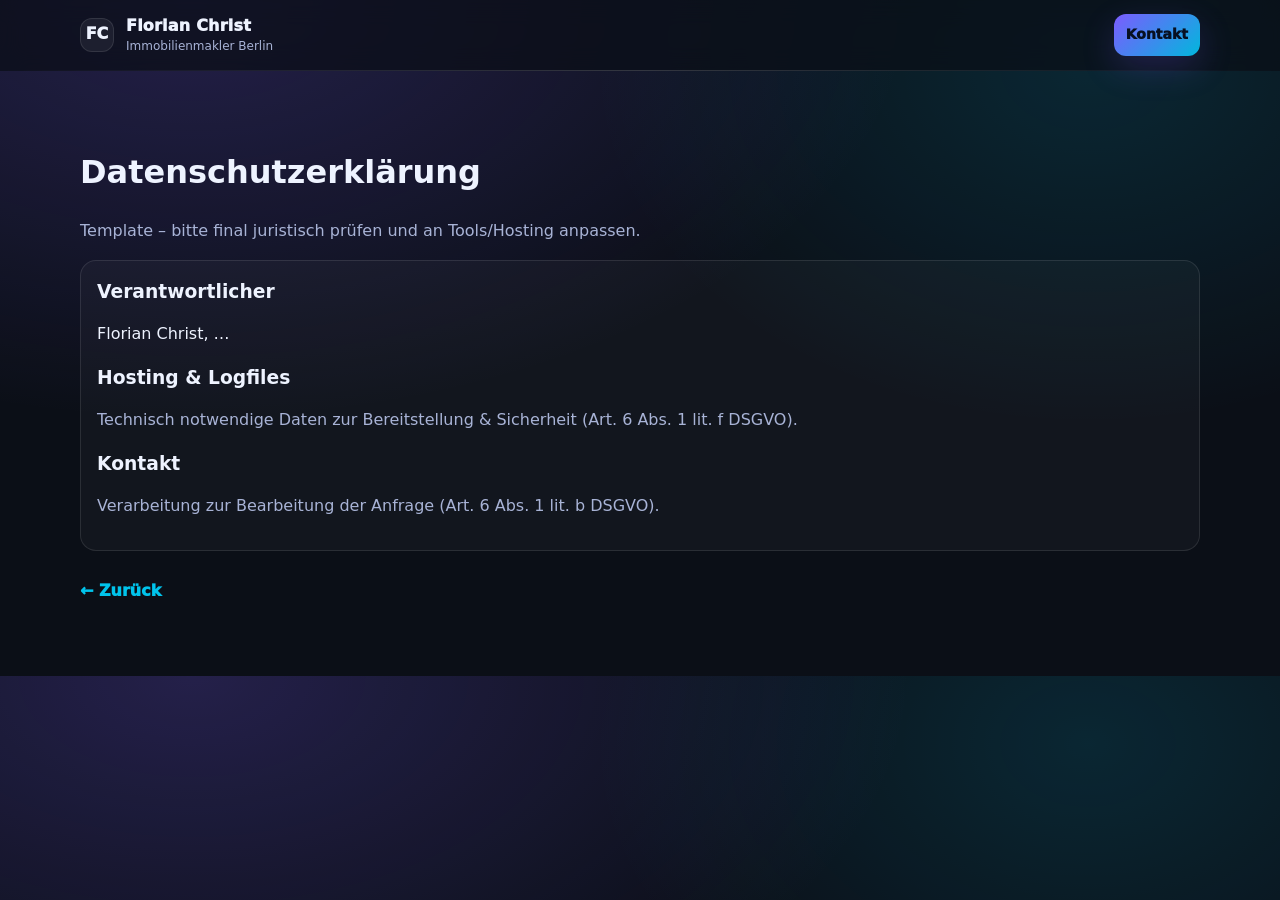
<file: datenschutz.html>
<!-- /v1-editorial/datenschutz.html (kurz, gleiche Struktur wie vorher) -->
<!doctype html>
<html lang="de">
<head>
  <meta charset="utf-8" />
  <meta name="viewport" content="width=device-width, initial-scale=1" />
  <title>Datenschutz | Florian Christ</title>
  <meta name="robots" content="noindex" />
  <link rel="stylesheet" href="./styles.css" />
</head>
<body>
  <header class="top">
    <div class="wrap top__inner">
      <a class="brand" href="./index.html"><span class="brand__mark">FC</span><span class="brand__text"><strong>Florian Christ</strong><small>Immobilienmakler Berlin</small></span></a>
      <a class="btn btn--sm" href="./index.html#kontakt">Kontakt</a>
    </div>
    <div class="top__line"></div>
  </header>

  <main class="sec">
    <div class="wrap">
      <h1>Datenschutzerklärung</h1>
      <p class="muted">Template – bitte final juristisch prüfen und an Tools/Hosting anpassen.</p>
      <div class="card">
        <h3>Verantwortlicher</h3>
        <p>Florian Christ, …</p>
        <h3>Hosting & Logfiles</h3>
        <p class="muted">Technisch notwendige Daten zur Bereitstellung & Sicherheit (Art. 6 Abs. 1 lit. f DSGVO).</p>
        <h3>Kontakt</h3>
        <p class="muted">Verarbeitung zur Bearbeitung der Anfrage (Art. 6 Abs. 1 lit. b DSGVO).</p>
      </div>
      <p><a class="link" href="./index.html">← Zurück</a></p>
    </div>
  </main>
</body>
</html>
</file>
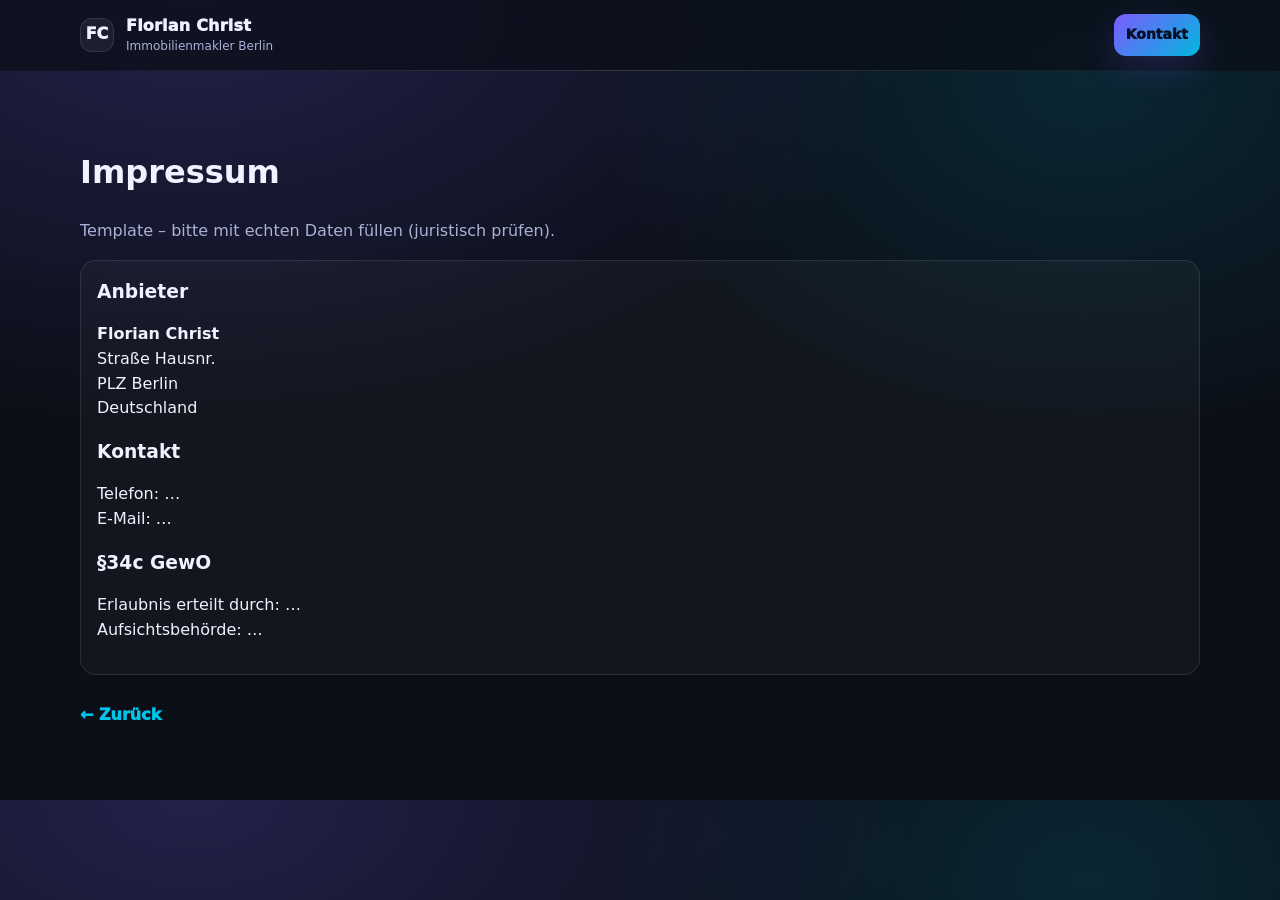
<file: impressum.html>
<!-- /v1-editorial/impressum.html (kurz, gleiche Struktur wie vorher) -->
<!doctype html>
<html lang="de">
<head>
  <meta charset="utf-8" />
  <meta name="viewport" content="width=device-width, initial-scale=1" />
  <title>Impressum | Florian Christ</title>
  <meta name="robots" content="noindex" />
  <link rel="stylesheet" href="./styles.css" />
</head>
<body>
  <header class="top">
    <div class="wrap top__inner">
      <a class="brand" href="./index.html"><span class="brand__mark">FC</span><span class="brand__text"><strong>Florian Christ</strong><small>Immobilienmakler Berlin</small></span></a>
      <a class="btn btn--sm" href="./index.html#kontakt">Kontakt</a>
    </div>
    <div class="top__line"></div>
  </header>

  <main class="sec">
    <div class="wrap">
      <h1>Impressum</h1>
      <p class="muted">Template – bitte mit echten Daten füllen (juristisch prüfen).</p>
      <div class="card">
        <h3>Anbieter</h3>
        <p><strong>Florian Christ</strong><br/>Straße Hausnr.<br/>PLZ Berlin<br/>Deutschland</p>
        <h3>Kontakt</h3>
        <p>Telefon: …<br/>E-Mail: …</p>
        <h3>§34c GewO</h3>
        <p>Erlaubnis erteilt durch: …<br/>Aufsichtsbehörde: …</p>
      </div>
      <p><a class="link" href="./index.html">← Zurück</a></p>
    </div>
  </main>
</body>
</html>
</file>
<file: styles.css>
/* /v1-editorial/styles.css */
:root{
  --bg:#0b0f17;
  --panel:#0f1624;
  --panel2:#0c1320;
  --text:#eef3ff;
  --muted:#a8b3d6;
  --line:rgba(255,255,255,.10);
  --a:#7c5cff;
  --b:#00d4ff;
  --r1:16px;
  --r2:24px;
  --max:1120px;
  --shadow: 0 18px 60px rgba(0,0,0,.45);
  --ease:cubic-bezier(.2,.8,.2,1);
}

*{ box-sizing:border-box; }
html{ scroll-behavior:smooth; }
body{
  margin:0;
  font-family: ui-sans-serif, system-ui, -apple-system, Segoe UI, Roboto, Arial;
  color:var(--text);
  background:
    radial-gradient(1200px 700px at 15% 0%, rgba(124,92,255,.22), transparent 60%),
    radial-gradient(900px 650px at 85% 10%, rgba(0,212,255,.12), transparent 55%),
    var(--bg);
  line-height:1.55;
  overflow-x:hidden;
}

a{ color:inherit; }
.wrap{ width:min(var(--max), calc(100% - 40px)); margin:0 auto; }
.muted{ color:var(--muted); }
.small{ font-size:12px; }

.skip{ position:absolute; left:-999px; top:auto; width:1px; height:1px; overflow:hidden; }
.skip:focus{ left:16px; top:16px; width:auto; height:auto; padding:10px 12px; border-radius:12px; background:rgba(255,255,255,.06); border:1px solid var(--line); z-index:999; }

.top{
  position:sticky; top:0; z-index:50;
  background: rgba(11,15,23,.72);
  backdrop-filter: blur(12px);
}
.top__line{ height:1px; background:linear-gradient(90deg, transparent, rgba(255,255,255,.16), transparent); }
.top__inner{ display:flex; align-items:center; justify-content:space-between; gap:14px; padding:14px 0; }

.brand{ display:flex; align-items:center; gap:12px; text-decoration:none; }
.brand__mark{
  width:34px; height:34px; border-radius:12px;
  display:flex; align-items:center; justify-content:center;
  font-weight:950;
  background: rgba(255,255,255,.06);
  border:1px solid var(--line);
}
.brand__text strong{ display:block; font-weight:950; letter-spacing:.2px; }
.brand__text small{ display:block; font-size:12px; color:var(--muted); margin-top:-2px; }

.nav{ display:flex; align-items:center; gap:18px; }
.nav a{ text-decoration:none; color:var(--muted); font-weight:800; font-size:14px; }
.nav a:hover{ color:var(--text); }

.nav__toggle{
  display:none;
  width:44px; height:44px; border-radius:14px;
  background:rgba(255,255,255,.06);
  border:1px solid var(--line);
  cursor:pointer;
}
.nav__toggle span{ display:block; width:18px; height:2px; background:var(--text); margin:5px auto; }

.btn{
  display:inline-flex; align-items:center; justify-content:center;
  padding:12px 16px;
  border-radius:14px;
  border:0;
  cursor:pointer;
  text-decoration:none;
  font-weight:950;
  color:#071022;
  background: linear-gradient(135deg, rgba(124,92,255,1), rgba(0,212,255,.85));
  box-shadow: 0 12px 34px rgba(124,92,255,.20);
  transition: transform .25s var(--ease), filter .25s var(--ease);
}
.btn:hover{ transform: translateY(-1px); filter:saturate(1.05); }
.btn--ghost{
  background: transparent;
  color: var(--text);
  border:1px solid rgba(124,92,255,.55);
  box-shadow:none;
}
.btn--sm{ padding:10px 12px; border-radius:12px; font-size:14px; }

.hero{ padding:58px 0 22px; }
.hero__grid{ display:grid; grid-template-columns: 1.15fr .85fr; gap:18px; align-items:stretch; }
.kicker{
  display:inline-flex;
  padding:8px 12px;
  border-radius:999px;
  background:rgba(255,255,255,.06);
  border:1px solid var(--line);
  color:var(--muted);
  font-weight:850;
  font-size:13px;
}
.hero h1{ margin:14px 0 10px; font-size: clamp(34px, 4.2vw, 56px); line-height:1.04; letter-spacing:-.8px; }
.lead{ margin:0; font-size:18px; color:rgba(238,243,255,.88); max-width:62ch; }
.cta{ display:flex; gap:12px; flex-wrap:wrap; margin:18px 0 14px; }

.hero__panel{
  border-radius: var(--r2);
  border:1px solid rgba(255,255,255,.14);
  background: linear-gradient(180deg, rgba(255,255,255,.06), rgba(255,255,255,.03));
  box-shadow: var(--shadow);
  padding:16px;
}
.panel__tag{
  display:inline-flex;
  padding:7px 10px;
  border-radius:999px;
  background: rgba(0,212,255,.10);
  border:1px solid rgba(0,212,255,.22);
  font-weight:950;
  font-size:12px;
  color:rgba(238,243,255,.9);
}
.hero__panel h2{ margin:10px 0 8px; letter-spacing:-.3px; }
.checks{ margin:12px 0 0; padding-left:18px; color:var(--muted); }
.checks li{ margin:6px 0; }
.link{ display:inline-block; margin-top:12px; color:rgba(0,212,255,.92); font-weight:950; text-decoration:none; }
.link:hover{ text-decoration:underline; }

.numbers{ display:flex; gap:12px; flex-wrap:wrap; margin-top:10px; }
.num{
  padding:12px;
  border-radius:16px;
  border:1px solid var(--line);
  background:rgba(255,255,255,.04);
  min-width:170px;
}
.num strong{ font-size:22px; }
.num span{ display:block; font-size:13px; font-weight:850; color:var(--muted); margin-top:2px; }

.sec{ padding:56px 0; }
.sec--alt{ background:rgba(255,255,255,.02); border-top:1px solid var(--line); border-bottom:1px solid var(--line); }
.sec__head{ margin-bottom:18px; }
.sec__head h2{ margin:0 0 8px; font-size:28px; letter-spacing:-.3px; }
.sec__head p{ margin:0; max-width:75ch; }

.grid4{ display:grid; grid-template-columns: repeat(4, 1fr); gap:12px; }
.card{
  border-radius: var(--r1);
  border:1px solid var(--line);
  background:rgba(255,255,255,.03);
  padding:16px;
}
.card h3{ margin:0 0 8px; }
.card ul{ margin:12px 0 0; padding-left:18px; color:var(--muted); }
.card li{ margin:6px 0; }

.steps{ list-style:none; margin:0; padding:0; display:grid; gap:10px; }
.step{
  display:grid;
  grid-template-columns: 60px 1fr;
  gap:12px;
  padding:14px;
  border-radius: var(--r1);
  border:1px solid var(--line);
  background: rgba(255,255,255,.03);
}
.step span{ font-weight:950; color:rgba(0,212,255,.9); }
.step strong{ display:block; margin-bottom:4px; }

.contact{ display:grid; grid-template-columns: 1fr 1fr; gap:16px; align-items:start; }
.info{
  margin-top:16px;
  border-radius: var(--r2);
  border:1px solid var(--line);
  background: rgba(255,255,255,.03);
  padding:14px;
  display:grid; gap:10px;
}
.info strong{ display:block; }
.info p{ margin:4px 0 0; }

.form{
  border-radius: var(--r2);
  border:1px solid var(--line);
  background: rgba(255,255,255,.03);
  padding:16px;
}
.form label{ display:grid; gap:8px; margin-bottom:12px; }
.form span{ font-weight:900; font-size:13px; }
.form input, .form select, .form textarea{
  width:100%;
  padding:12px;
  border-radius:14px;
  border:1px solid rgba(255,255,255,.14);
  background: rgba(11,15,23,.55);
  color:var(--text);
  outline:none;
}
.form input:focus, .form select:focus, .form textarea:focus{
  border-color: rgba(124,92,255,.70);
  box-shadow: 0 0 0 4px rgba(124,92,255,.18);
}
.check{ grid-template-columns: 18px 1fr; align-items:start; gap:10px; }
.check input{ width:18px; height:18px; margin-top:3px; }

.bento{ display:grid; grid-template-columns: repeat(12, 1fr); gap:12px; }
.bitem{
  position:relative;
  border-radius: var(--r2);
  border:1px solid var(--line);
  background: rgba(255,255,255,.03);
  overflow:hidden;
  min-height: 220px;
  cursor:pointer;
}
.bitem img{ width:100%; height:100%; object-fit:cover; }
.bitem::after{
  content:"";
  position:absolute; inset:0;
  background: linear-gradient(180deg, transparent, rgba(0,0,0,.35));
  opacity:.7;
}
.b1{ grid-column: span 7; min-height: 360px; }
.b2{ grid-column: span 5; min-height: 360px; }
.b3,.b4,.b5{ grid-column: span 4; }
.b6{ grid-column: span 12; min-height: 260px; }

/* Lightbox: default OFF; only ON with .is-open */
.lightbox{
  position:fixed; inset:0; z-index:100;
  background: rgba(0,0,0,.75);
  padding:22px;
  display:none;
  align-items:center;
  justify-content:center;
}
.lightbox.is-open{ display:flex; }
.lb__img{
  max-width: min(1100px, 96vw);
  max-height: 82vh;
  border-radius: var(--r2);
  border:1px solid rgba(255,255,255,.18);
  box-shadow: var(--shadow);
  background: rgba(255,255,255,.03);
}
.lb__close{
  position:absolute; top:18px; right:18px;
  width:46px; height:46px;
  border-radius:14px;
  border:1px solid rgba(255,255,255,.18);
  background: rgba(11,15,23,.6);
  color:var(--text);
  font-size:26px;
  cursor:pointer;
}
.lb__nav{
  position:absolute; top:50%; transform:translateY(-50%);
  width:52px; height:52px;
  border-radius:16px;
  border:1px solid rgba(255,255,255,.18);
  background: rgba(11,15,23,.55);
  color:var(--text);
  font-size:34px;
  cursor:pointer;
}
.lb__nav--prev{ left:18px; }
.lb__nav--next{ right:18px; }

.foot{ padding:26px 0 80px; }
.foot__inner{ display:flex; align-items:center; justify-content:space-between; gap:14px; border-top:1px solid var(--line); padding-top:18px; }
.foot__links{ display:flex; gap:12px; }
.foot__links a{ color:var(--muted); text-decoration:none; font-weight:900; }
.foot__links a:hover{ color:var(--text); }

.sticky{
  position:fixed;
  left:50%; transform:translateX(-50%);
  bottom:14px;
  display:flex; gap:10px;
  padding:10px;
  border-radius: 999px;
  border:1px solid rgba(255,255,255,.14);
  background: rgba(11,15,23,.70);
  backdrop-filter: blur(12px);
  z-index:60;
}

/* Reveal */
.reveal{ opacity:0; transform: translateY(14px); transition: opacity .7s var(--ease), transform .7s var(--ease); }
.reveal.is-in{ opacity:1; transform:none; }

/* Responsive */
@media (max-width: 980px){
  .hero__grid{ grid-template-columns: 1fr; }
  .grid4{ grid-template-columns: repeat(2, 1fr); }
  .contact{ grid-template-columns: 1fr; }
  .nav{ display:none; }
  .nav__toggle{ display:block; }
  .nav.is-open{
    display:grid;
    position:absolute;
    left:20px; right:20px; top:68px;
    border-radius:18px;
    padding:12px;
    background: rgba(11,15,23,.92);
    border:1px solid rgba(255,255,255,.14);
    box-shadow: var(--shadow);
  }
  .nav.is-open a{ padding:10px; border-radius:12px; }
  .nav.is-open a:hover{ background: rgba(255,255,255,.06); }
}
@media (max-width: 700px){
  .bento{ grid-template-columns: repeat(6, 1fr); }
  .b1,.b2,.b3,.b4,.b5,.b6{ grid-column: span 6; min-height: 220px; }
}
@media (max-width: 520px){
  .grid4{ grid-template-columns: 1fr; }
  .sticky{ width: calc(100% - 24px); justify-content:space-between; border-radius:18px; }
}
@media (prefers-reduced-motion: reduce){
  html{ scroll-behavior:auto; }
  .reveal{ transition:none; opacity:1; transform:none; }
  .btn{ transition:none; }
}
</file>
